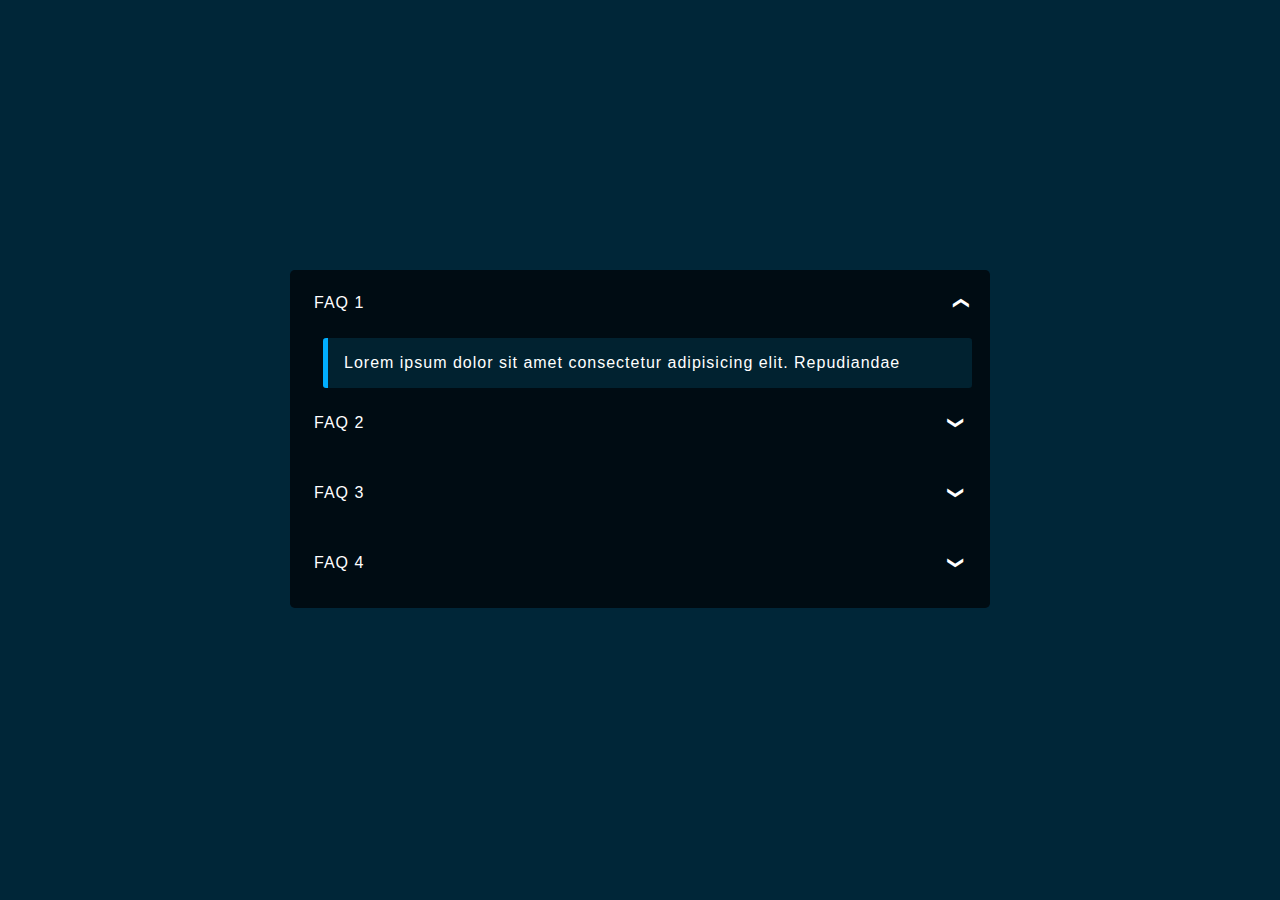
<file: CSS Accordion/index.html>
<!DOCTYPE html>
<html lang="en">
<head>
    <meta charset="UTF-8">
    <meta name="viewport" content="width=device-width, initial-scale=1.0">
    <title>Document</title>
    <link rel="stylesheet" href="style.css">
</head>
<body>
    <section class="accordion">
        <div class="tab">
          <input type="checkbox" name="accordion-1" id="cb1" checked>
          <label for="cb1" class="tab__label">FAQ 1</label>
          <div class="tab__content">
            <p>Lorem ipsum dolor sit amet consectetur adipisicing elit. Repudiandae</p>
          </div>
        </div>
        <div class="tab">
          <input type="checkbox" name="accordion-1" id="cb2">
          <label for="cb2" class="tab__label">FAQ 2</label>
          <div class="tab__content">
            <p>Lorem ipsum dolor sit amet consectetur adipisicing elit.
                Nihil dicta exercitationem in reiciendis eos minus?</p>
          </div>
        </div>
        <div class="tab">
          <input type="checkbox" name="accordion-1" id="cb3">
          <label for="cb3" class="tab__label">FAQ 3</label>
          <div class="tab__content">
            <p>Lorem, ipsum dolor sit amet consectetur adipisicing elit. Blanditiis, pariatur? </p>
          </div>
        </div>
        <div class="tab">
          <input type="checkbox" name="accordion-1" id="cb4">
          <label for="cb4" class="tab__label">FAQ 4</label>
          <div class="tab__content">
            <p>Lorem ipsum dolor sit amet.</p>
          </div>
        </div>
      </section>
</body>
</html>
</file>
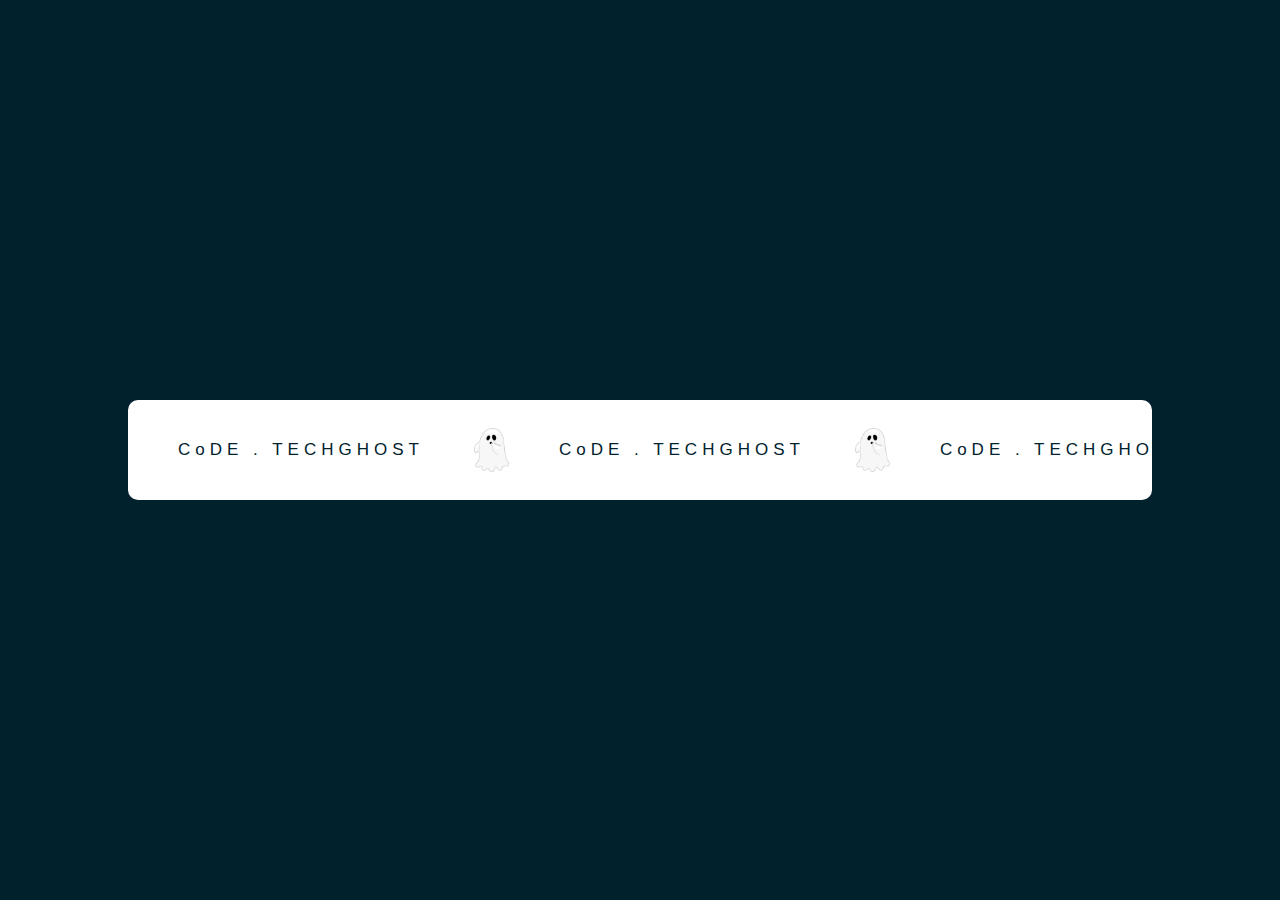
<file: Infinite Scroller/index.html>
<!DOCTYPE html>
<html lang="en">
<head>
    <meta charset="UTF-8">
    <meta name="viewport" content="width=device-width, initial-scale=1.0">
    <title>Infinite Scroller</title>
    <link rel="stylesheet" href="style.css">
</head>
<body>
    <div class="scroll">
        <div>
            <span>CoDE . TECHGHOST</span>
            <img src="ghost.png">
            <span>CoDE . TECHGHOST</span>
            <img src="ghost.png">
            <span>CoDE . TECHGHOST</span>
            <img src="ghost.png">
        </div>
        <div>
            <span>CoDE . TECHGHOST</span>
            <img src="ghost.png">
            <span>CoDE . TECHGHOST</span>
            <img src="ghost.png">
            <span>CoDE . TECHGHOST</span>
            <img src="ghost.png">
        </div>
    </div>
</body>
</html>
</file>
<file: CSS Accordion/style.css>
*, *::before, *::after {
    box-sizing: border-box;
  }
  body{
    background: #002638;
    font-family:'Segoe UI', Tahoma, Geneva, Verdana, sans-serif ;
    letter-spacing: 1px;
  }
  .tab{
    margin: 8px;
  }
  .tab input {
    position: absolute;
    opacity: 0;
    z-index: -1;
  }
  .tab__content {
    max-height: 0;
    overflow: hidden;
    transition: all 0.35s;
    background: #012230;
    margin: 10px;
    margin-left: 25px;
    border-radius: 0.2rem;
    color: white;
    padding-left: 5px;
    overflow: hidden;
    position: relative;
  }
  .tab__content::before{
    content: ' ';
    width: 5px;
    height: 100px;
    background: #00aeff;
    position: absolute;
    left: 0;
    top: 0;
    z-index: 5;
  }
  .tab input:checked ~ .tab__content {
    max-height: 10rem;
  }
  
  .accordion {
    border-radius: 0.3rem;
    overflow: hidden;
    width: 700px;
    position: absolute;
    left: 0;
    right: 0;
    top: 30%;
    margin: auto;
    background: #000c13;
  }
  .tab__label,
  .tab__close {
    display: flex;
    color: white;
    background: var(--theme);
    cursor: pointer;
    align-items: center;
  }
  .tab__label {
    justify-content: space-between;
    padding: 1rem;
  }
  .tab__label::after {
    content: "\276F";
    width: 1em;
    height: 1em;
    text-align: center;
    transform: rotate(90deg);
    transition: all 0.35s;
  }
  .tab input:checked + .tab__label::after {
    transform: rotate(270deg);
  }
  .tab__content p {
    margin: 0;
    padding: 1rem;
  }
  
  .tab input:not(:checked) + .tab__label:hover::after {
    animation: bounce .5s infinite;
  }
  @keyframes bounce {
    25% {
      transform: rotate(90deg) translate(.25rem);
    }
    75% {
      transform: rotate(90deg) translate(-.25rem);
    }
  }
</file>
<file: Infinite Scroller/style.css>
*{
    margin: 0;
    padding: 0;
    box-sizing: border-box;
}

body{
    background: #01222d;
    color: #01222d;
    font-family:'Gill Sans', 'Gill Sans MT', Calibri, 'Trebuchet MS', sans-serif;
}

.scroll{
    position: absolute;
    bottom: 0;
    left: 0;
    right: 0;
    top: 0;
    margin: auto;
    background: white;
    border-radius: 10px;
    width: 80%;
    padding: 20px;
    height: 100px;
    align-items: center;
    display: flex;
    overflow: hidden;
    align-items: center;
}
.scroll div{
    white-space: nowrap;
    align-items: center;
    display: inline-flex;
    animation: animate 30s linear infinite;
    animation-delay: -30s;
}
.scroll div span{
    margin: auto 30px;
    font-size: 17px;
    letter-spacing: 5px;
}
.scroll div img{
    width: 35px;
    margin: 0 20px;
}
.scroll div:nth-child(2){
    animation: animate2 30s linear infinite;
    animation-delay: -15s;
}

@keyframes animate{
    0%{
        transform: translateX(100%);
    }
    100%{
        transform: translateX(-100%);
    }
}
@keyframes animate2{
    0%{
        transform: translateX(0);
    }
    100%{
        transform: translateX(-200%);
    }
}
</file>
